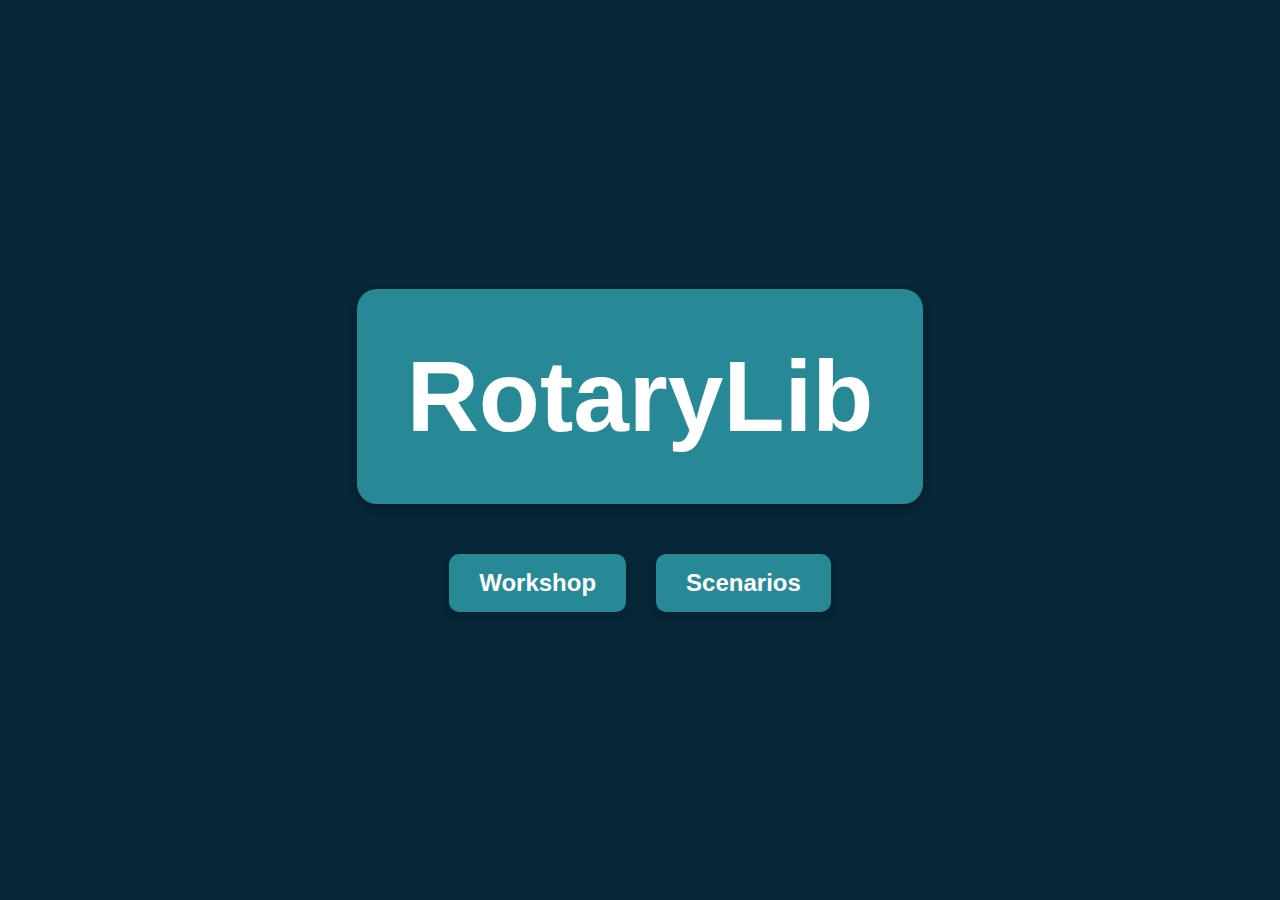
<file: src/index.html>
<!DOCTYPE html>
<html>
  <head>
    <meta charset="UTF-8" />
    <meta name="viewport" content="width=device-width, initial-scale=1.0" />
    <title>RotaryLib Demo</title>
    <link rel="stylesheet" href="./styles/startStyle.css" />
    <link rel="icon" type="image/x-icon" href="./gearIcon.ico" />
  </head>
  <body>
    <div id="titleContainer">
      <h1>RotaryLib</h1>
    </div>
    <div id="navButtons">
      <a href="main.html">
        <button id="playButton">Workshop</button>
      </a>
      <a href="levels.html">
        <button id="levelsButton">Scenarios</button>
      </a>
    </div>
  </body>
</html>
</file>
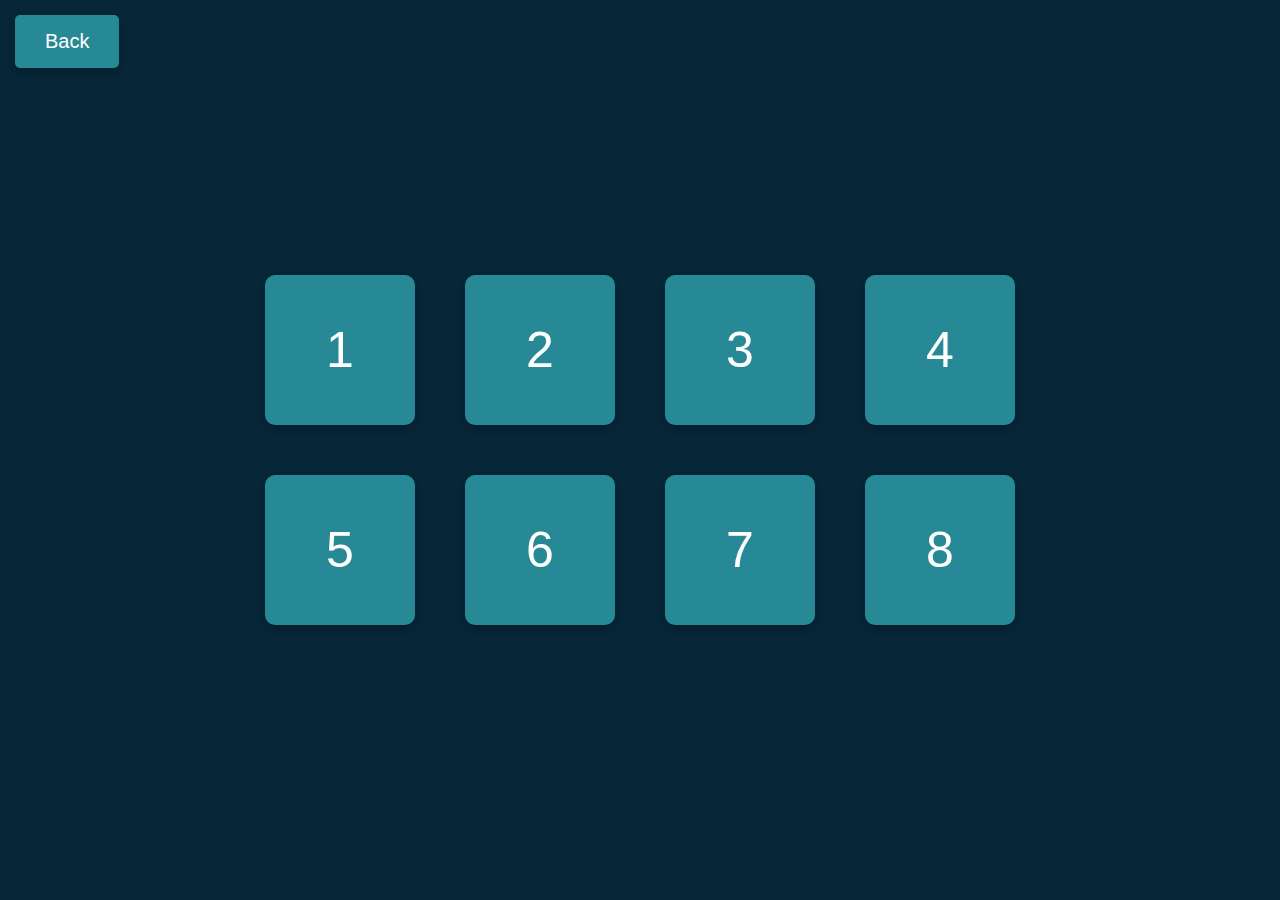
<file: src/levels.html>
<!DOCTYPE html>
<html>
  <head>
    <meta charset="UTF-8" />
    <meta name="viewport" content="width=device-width, initial-scale=1.0" />
    <title>Scenarios</title>
    <link rel="stylesheet" href="./styles/levelsStyle.css" />
    <link rel="icon" type="image/x-icon" href="./gearIcon.ico" />
  </head>
  <body>
    <a href="index.html">
      <button id="backButton">Back</button>
    </a>

    <div id="levelButtonContainer">
      <button onclick="location.href='main.html?scenario=1'">1</button>
      <button onclick="location.href='main.html?scenario=2'">2</button>
      <button onclick="location.href='main.html?scenario=3'">3</button>
      <button onclick="location.href='main.html?scenario=4'">4</button>
      <button onclick="location.href='main.html?scenario=5'">5</button>
      <button onclick="location.href='main.html?scenario=6'">6</button>
      <button onclick="location.href='main.html?scenario=7'">7</button>
      <button onclick="location.href='main.html?scenario=8'">8</button>
    </div>
  </body>
</html>
</file>
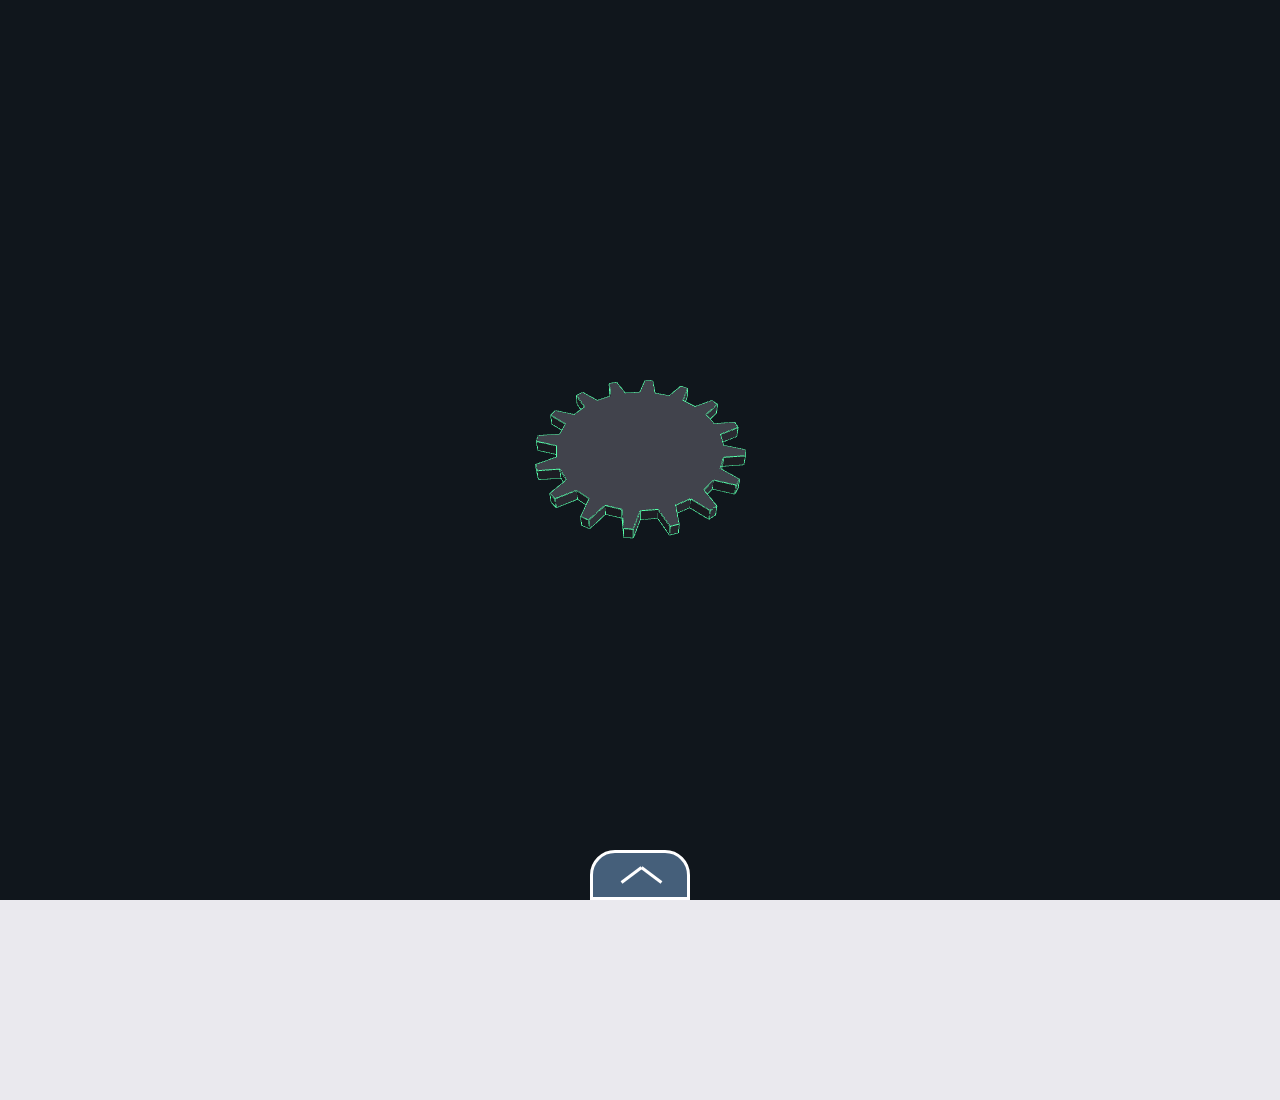
<file: src/main.html>
<!DOCTYPE html>
<html>
  <head>
    <meta charset="UTF-8" />
    <meta name="viewport" content="width=device-width, initial-scale=1.0" />
    <title>RotaryLib Simulation Page</title>
    <link rel="stylesheet" href="./styles/mainStyle.css" />
    <link rel="stylesheet" href="./styles/overlay.css" />
    <link rel="icon" type="image/x-icon" href="./gearIcon.ico" />
  </head>
  <body>
    <script src="./scripts/RenderingCode/main.js" type="module"></script>
    <script src="./scripts/overlay.js"></script>
  </body>
</html>
</file>
<file: src/styles/startStyle.css>
body {
  margin: 0;
  padding: 0;
  background-color: #072637;
  font-family: "Arial", Helvetica, sans-serif;
  display: flex;
  justify-content: center;
  align-items: center;
  height: 100vh;
  flex-direction: column;
  color: #ffffff;
}

#titleContainer {
  font-size: 50px;
  font-weight: 700;
  background-color: #288996;
  width: fit-content;
  max-width: 800px;
  text-align: center;
  color: white;
  padding: 50px;
  border-radius: 20px;
  box-shadow: 0 4px 8px rgba(0, 0, 0, 0.2);
  margin-bottom: 50px;
}

#navButtons {
  display: flex;
  justify-content: center;
  gap: 30px;
  width: 100%;
}

#navButtons > a {
  text-decoration: none;
}

#navButtons > a > button {
  font-size: 24px;
  font-weight: 600;
  background-color: #288996;
  color: white;
  border: none;
  border-radius: 10px;
  padding: 15px 30px;
  cursor: pointer;
  transition: background-color 0.3s, transform 0.3s;
  box-shadow: 0 4px 8px rgba(0, 0, 0, 0.1);
}

#navButtons > a > button:hover {
  background-color: #36a3b0;
  transform: translateY(-5px);
}

#navButtons > a > button:active {
  transform: translateY(-2px);
}

#titleContainer h1 {
  margin: 0;
}
</file>
<file: src/styles/levelsStyle.css>
body {
  margin: 0;
  padding: 0;
  background-color: #072637;
  font-family: 'Arial', Helvetica, sans-serif;
  display: flex;
  justify-content: center;
  align-items: center;
  height: 100vh;
  flex-direction: column;
  color: #ffffff;
}

#backButton {
  position: absolute;
  top: 15px;
  left: 15px;
  padding: 15px 30px;
  font-size: 20px;
  background-color: #288996;
  color: white;
  border: none;
  border-radius: 5px;
  cursor: pointer;
  transition: background-color 0.3s, transform 0.3s;
  box-shadow: 0 4px 8px rgba(0, 0, 0, 0.2);
}

#backButton:hover {
  background-color: #36a3b0;
  transform: translateY(-2px);
}

#levelButtonContainer {
  display: grid;
  grid-template-rows: 1fr 1fr;
  grid-template-columns: repeat(4, 1fr);
  gap: 50px;
  place-items: center;
}

#levelButtonContainer > button {
  width: 150px;
  height: 150px;
  font-size: 50px;
  background-color: #288996;
  color: white;
  border: none;
  border-radius: 10px;
  cursor: pointer;
  transition: background-color 0.3s, transform 0.3s;
  box-shadow: 0 4px 8px rgba(0, 0, 0, 0.2);
}

#levelButtonContainer > button:hover {
  background-color: #36a3b0;
  transform: scale(1.1);
}
</file>
<file: src/styles/mainStyle.css>
body {
  padding: 0;
  margin: 0;
}

canvas {
  z-index: -1;
  position: absolute;
  top: 0;
  left: 0;
  width: 100%;
  height: 100%;
}
</file>
<file: src/styles/overlay.css>
body {
  padding: 0;
  margin: 0;
  overflow: hidden;
  font-family: Arial, Helvetica, sans-serif;
}

#overlay {
  position: absolute;
  top: 0;
  left: 0;
  width: 100%;
  height: 100%;
  display: grid;
  grid-template-rows: auto 200px;
  grid-template-columns: 200px auto;
  pointer-events: none;
}

#menu {
  grid-row: 1;
  grid-column: 1;
  background-color: rgba(0, 0, 0, 0.8);
  display: grid;
  grid-auto-flow: row;
  grid-template-columns: auto;
  grid-auto-rows: min-content;
  justify-content: center;
  padding: 15px;
  gap: 15px;
  overflow-y: scroll;
  overflow-x: hidden;
  transition: transform 300ms ease;
  pointer-events: all;
  border-radius: 0 0 10px 0;
}

#menu > a > button {
  width: 180px;
  height: 50px;
  border-radius: 5px;
  font-size: 20px;
  text-align: center;
  background-color: #455f7a;
  color: white;
  border: none;
  cursor: pointer;
  transition: background-color 0.3s;
}

#itemSelect {
  grid-row: 2;
  grid-column: span 2;
  background-color: rgba(179, 178, 196, 0.281);
  display: grid;
  grid-template-rows: 1fr;
  grid-auto-flow: column;
  grid-auto-columns: min-content min-content;
  gap: 15px;
  align-items: center;
  padding-left: 15px;
  padding-right: 15px;
  transition: transform 300ms ease;
  overflow-x: scroll;
  pointer-events: all;
}

#itemSelect > * {
  width: 180px;
  height: 180px;
  border-radius: 15px;
}

#toggleSelect {
  position: absolute;
  bottom: 200px;
  left: 50%;
  transform: translateX(-50%);
  width: 100px;
  height: 50px;
  background-color: #455f7a;
  color: white;
  border: 3px solid white;
  border-radius: 25px 25px 0 0;
  cursor: pointer;
  transition: transform 300ms ease;
  pointer-events: all;
  display: flex;
  align-items: center;
  justify-content: center;
}

#deco1 {
  width: 3px;
  height: 25px;
  position: inherit;
  top: 50%;
  transform-origin: center;
  transform: translateY(-50%) rotateZ(53deg);
  left: calc(50% + 10px);
  background-color: white;
  transition: transform 300ms ease;
}

#deco2 {
  width: 3px;
  height: 25px;
  position: inherit;
  top: 50%;
  transform: translateY(-50%) rotateZ(127deg);
  left: calc(50% - 10px);
  background-color: white;
  transition: transform 300ms ease;
}

#itemSelect.hidden {
  transform: translateY(200px);
}

/*new*/

#cursorPosControls {
  min-width: 180px;
  width: fit-content;
  min-height: 150px;
  border: 3px solid black;
  border-radius: 12px;

  display: grid;
  grid-template-columns: 3fr 4fr 3fr;
  grid-template-rows: 2fr 3fr 3fr 2fr;
  gap: 0;

  box-sizing: border-box;
}

#cursorPosControls > button {
  border: 2px solid black;
}

#cursorPosControls > button:hover {
  border-color: rgb(0, 119, 255);
}

#cpUP {
  grid-column: 2;
  grid-row: 2;
}

#cpDOWN {
  grid-column: 2;
  grid-row: 3;
}
#cpLEFT {
  grid-column: 1;
  grid-row: span 2;
}
#cpRIGHT {
  grid-column: 3;
  grid-row: span 2;
}

#cpOVER {
  grid-column: span 3;
  grid-row: 1;

  border-top-left-radius: 8px;
  border-top-right-radius: 8px;
}

#cpUNDER {
  grid-column: span 3;
  grid-row: 4;

  border-bottom-right-radius: 8px;
  border-bottom-left-radius: 8px;
}

#container1 {
  display: grid;
  grid-template-columns: 1fr 1fr;
  border: 3px solid black;
  border-radius: 12px;
  min-height: 50px;
}

#delButton {
  border: 2px solid black;
  border-top-right-radius: 8px;
  border-bottom-right-radius: 8px;
}

#addButton {
  border: 2px solid black;
  border-top-left-radius: 8px;
  border-bottom-left-radius: 8px;
}

#addButton:hover {
  border-color: rgb(91, 255, 41);
}

#delButton:hover {
  border-color: rgb(255, 94, 0);
}
</file>
